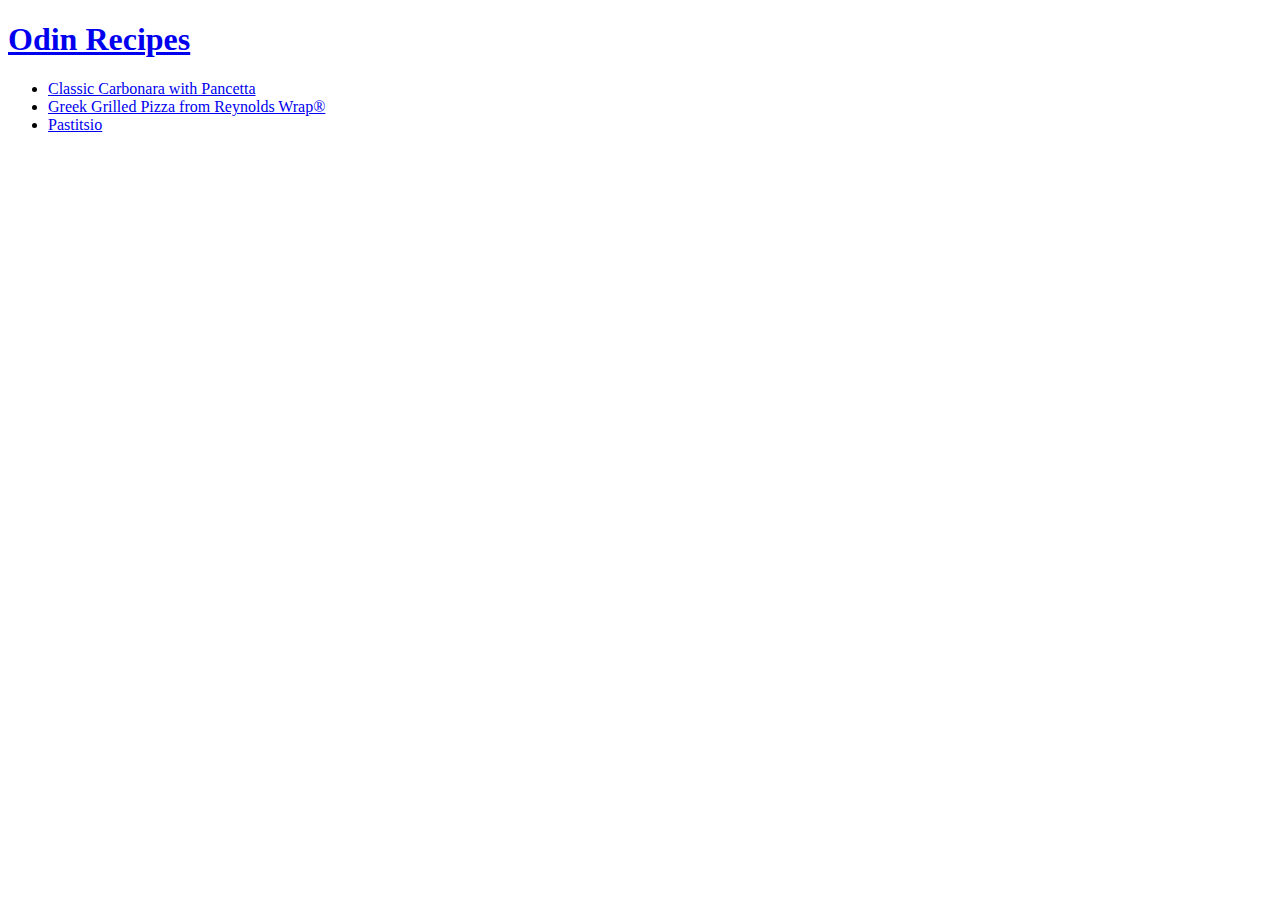
<file: index.html>
<!DOCTYPE html>
<html lang="en">
<head>
    <link rel="stylesheet" href="styles.css"/>
    <meta charset="UTF-8">
    <meta http-equiv="X-UA-Compatible" content="IE=edge">
    <meta name="viewport" content="width=device-width, initial-scale=1.0">
    <title>Odin Recipes</title>
</head>
<body>
    <a href=index.html><h1>Odin Recipes</h1></a>
    <ul>
        <li><a href=recipes/carbonara.html>Classic Carbonara with Pancetta</a></li>
        <li><a href=recipes/pizza.html>Greek Grilled Pizza from Reynolds Wrap®</a></li>
        <li><a href=recipes/pastitsio.html>Pastitsio</a></li>
    </ul>
</body>
</html>
</file>
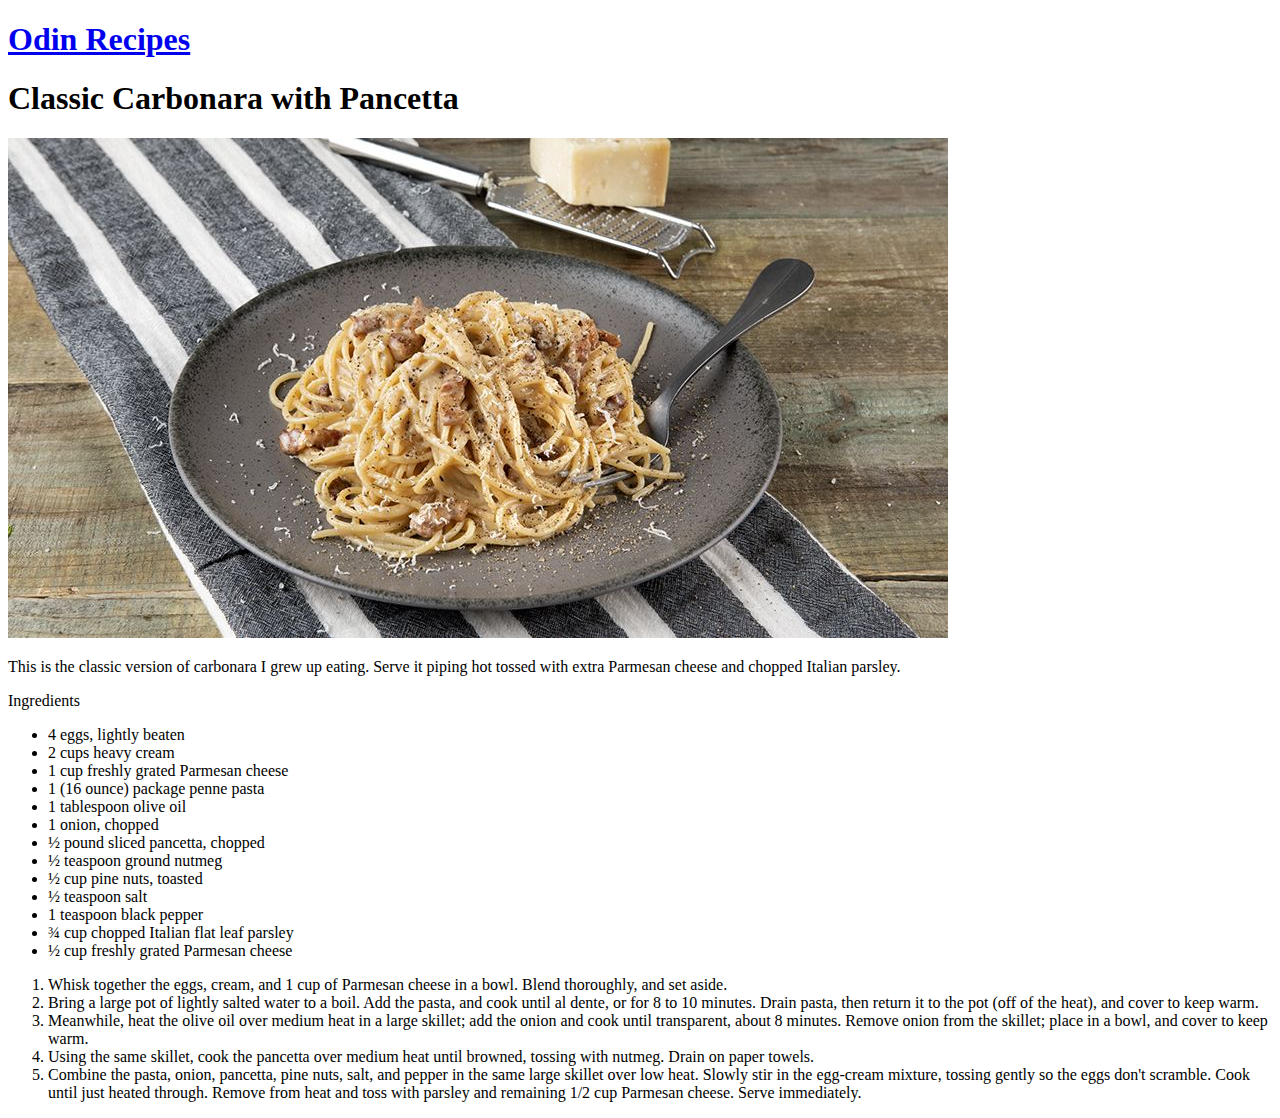
<file: recipes/carbonara.html>
<!DOCTYPE html>
<html lang="en">
<head>
    <meta charset="UTF-8">
    <meta http-equiv="X-UA-Compatible" content="IE=edge">
    <meta name="viewport" content="width=device-width, initial-scale=1.0">
    <title>Classic Carbonara with Pancetta</title>
</head>
<body>
    <a href=../index.html><h1>Odin Recipes</h1></a>
    <h1>Classic Carbonara with Pancetta</h1>
    <img src="carbonara_authentiki-13-1-20-site.jpg">
    <p>This is the classic version of carbonara I grew up eating. Serve it piping hot tossed with extra Parmesan cheese and chopped Italian parsley. </p>
Ingredients
<ul>
    <li>4 eggs, lightly beaten </li>
    <li>2 cups heavy cream </li>
    <li>1 cup freshly grated Parmesan cheese </li>
    <li>1 (16 ounce) package penne pasta </li>
    <li>1 tablespoon olive oil </li>
    <li>1 onion, chopped </li>
    <li>½ pound sliced pancetta, chopped </li>
    <li>½ teaspoon ground nutmeg </li>
    <li>½ cup pine nuts, toasted </li>
    <li>½ teaspoon salt </li>
    <li>1 teaspoon black pepper </li>
    <li>¾ cup chopped Italian flat leaf parsley </li>
    <li>½ cup freshly grated Parmesan cheese </li>
</ul>
<ol>
    <li>Whisk together the eggs, cream, and 1 cup of Parmesan cheese in a bowl. Blend thoroughly, and set aside.</li>
    <li>Bring a large pot of lightly salted water to a boil. Add the pasta, and cook until al dente, or for 8 to 10 minutes. Drain pasta, then return it to the pot (off of the heat), and cover to keep warm.</li>
    <li>Meanwhile, heat the olive oil over medium heat in a large skillet; add the onion and cook until transparent, about 8 minutes. Remove onion from the skillet; place in a bowl, and cover to keep warm.</li>
    <li>Using the same skillet, cook the pancetta over medium heat until browned, tossing with nutmeg. Drain on paper towels.</li>
    <li>Combine the pasta, onion, pancetta, pine nuts, salt, and pepper in the same large skillet over low heat. Slowly stir in the egg-cream mixture, tossing gently so the eggs don't scramble. Cook until just heated through. Remove from heat and toss with parsley and remaining 1/2 cup Parmesan cheese. Serve immediately.</li>







</ol>




</body>
</html>
</file>
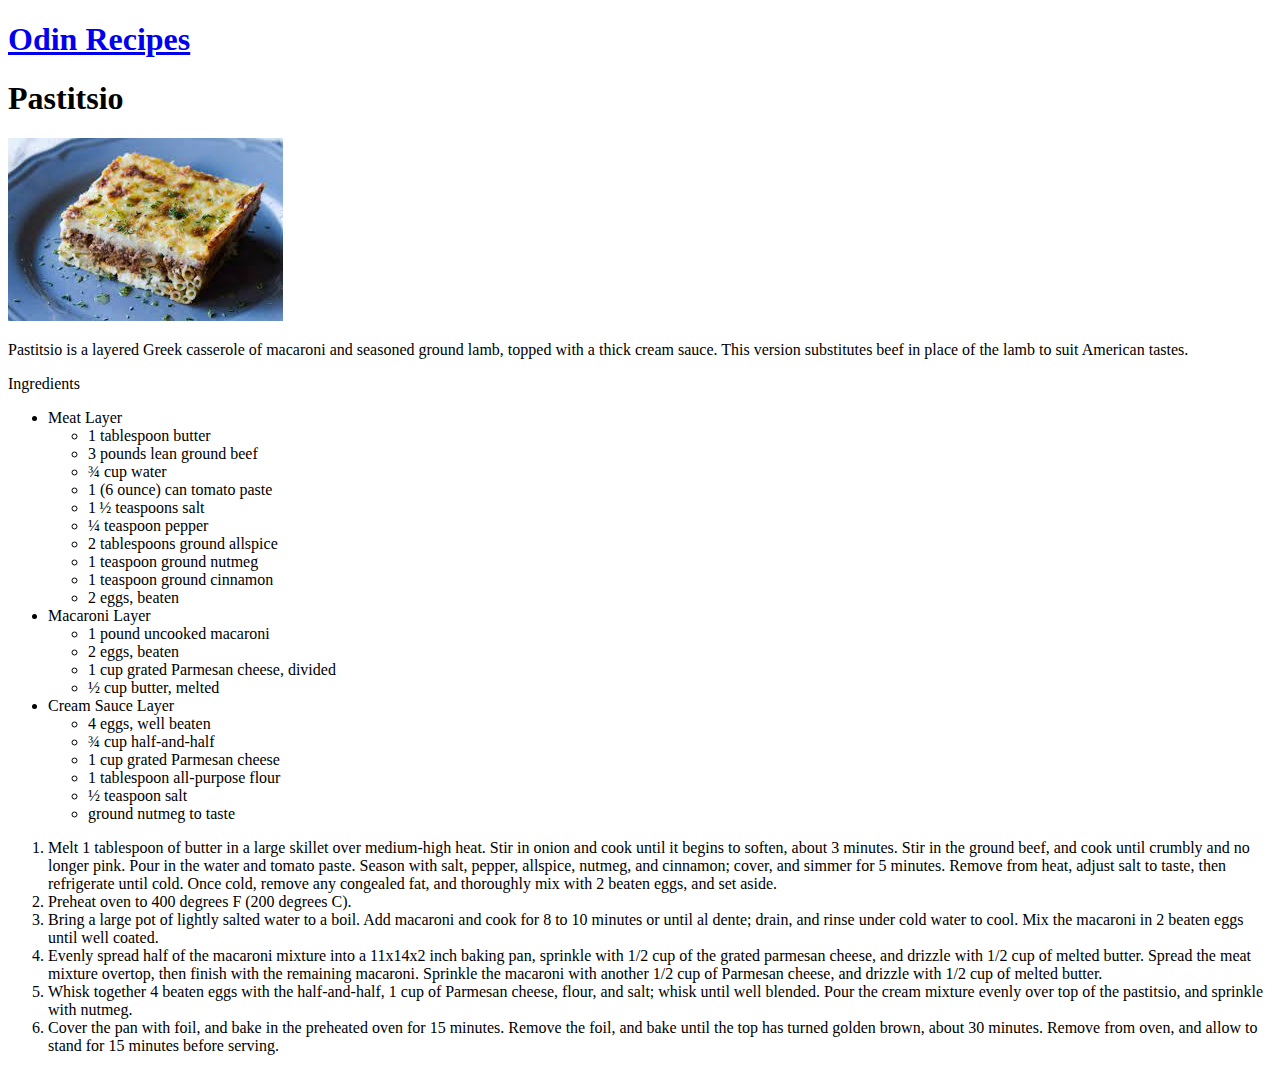
<file: recipes/pastitsio.html>
<!DOCTYPE html>
<html lang="en">
<head>
    <meta charset="UTF-8">
    <meta http-equiv="X-UA-Compatible" content="IE=edge">
    <meta name="viewport" content="width=device-width, initial-scale=1.0">
    <title>Classic Carbonara with Pancetta</title>
</head>
<body>
    <a href=../index.html><h1>Odin Recipes</h1></a>
    <h1>Pastitsio</h1>
    <img src="pastitsio.jpeg">
    <p>Pastitsio is a layered Greek casserole of macaroni and seasoned ground lamb, topped with a thick cream sauce. This version substitutes beef in place of the lamb to suit American tastes. </p>
Ingredients
<ul>
    <li>Meat Layer</li>
    <ul>
        <li>1 tablespoon butter  </li>
        <li>3 pounds lean ground beef </li>
        <li>¾ cup water  </li>
        <li>1 (6 ounce) can tomato paste  </li>
        <li>1 ½ teaspoons salt  </li>
        <li>¼ teaspoon pepper  </li>
        <li>2 tablespoons ground allspice  </li>
        <li>1 teaspoon ground nutmeg  </li>
        <li>1 teaspoon ground cinnamon </li>
        <li>2 eggs, beaten  </li>
    </ul>    
    <li>Macaroni Layer</li>
    <ul>
        <li>1 pound uncooked macaroni </li>
        <li>2 eggs, beaten </li>
        <li>1 cup grated Parmesan cheese, divided </li>
        <li>½ cup butter, melted </li>
    </ul>
    <li>Cream Sauce Layer</li>
    <ul>
        <li>4 eggs, well beaten </li>
        <li>¾ cup half-and-half </li>
        <li>1 cup grated Parmesan cheese </li>
        <li>1 tablespoon all-purpose flour </li>
        <li>½ teaspoon salt </li>
        <li>ground nutmeg to taste </li>
    </ul>
</ul>
<ol>
    <li>Melt 1 tablespoon of butter in a large skillet over medium-high heat. Stir in onion and cook until it begins to soften, about 3 minutes. Stir in the ground beef, and cook until crumbly and no longer pink. Pour in the water and tomato paste. Season with salt, pepper, allspice, nutmeg, and cinnamon; cover, and simmer for 5 minutes. Remove from heat, adjust salt to taste, then refrigerate until cold. Once cold, remove any congealed fat, and thoroughly mix with 2 beaten eggs, and set aside.</li>
    <li>Preheat oven to 400 degrees F (200 degrees C).</li>
    <li>Bring a large pot of lightly salted water to a boil. Add macaroni and cook for 8 to 10 minutes or until al dente; drain, and rinse under cold water to cool. Mix the macaroni in 2 beaten eggs until well coated.</li>
    <li>Evenly spread half of the macaroni mixture into a 11x14x2 inch baking pan, sprinkle with 1/2 cup of the grated parmesan cheese, and drizzle with 1/2 cup of melted butter. Spread the meat mixture overtop, then finish with the remaining macaroni. Sprinkle the macaroni with another 1/2 cup of Parmesan cheese, and drizzle with 1/2 cup of melted butter.</li>
    <li>Whisk together 4 beaten eggs with the half-and-half, 1 cup of Parmesan cheese, flour, and salt; whisk until well blended. Pour the cream mixture evenly over top of the pastitsio, and sprinkle with nutmeg.</li>
    <li>Cover the pan with foil, and bake in the preheated oven for 15 minutes. Remove the foil, and bake until the top has turned golden brown, about 30 minutes. Remove from oven, and allow to stand for 15 minutes before serving.</li>
</ol>




</body>
</html>
</file>
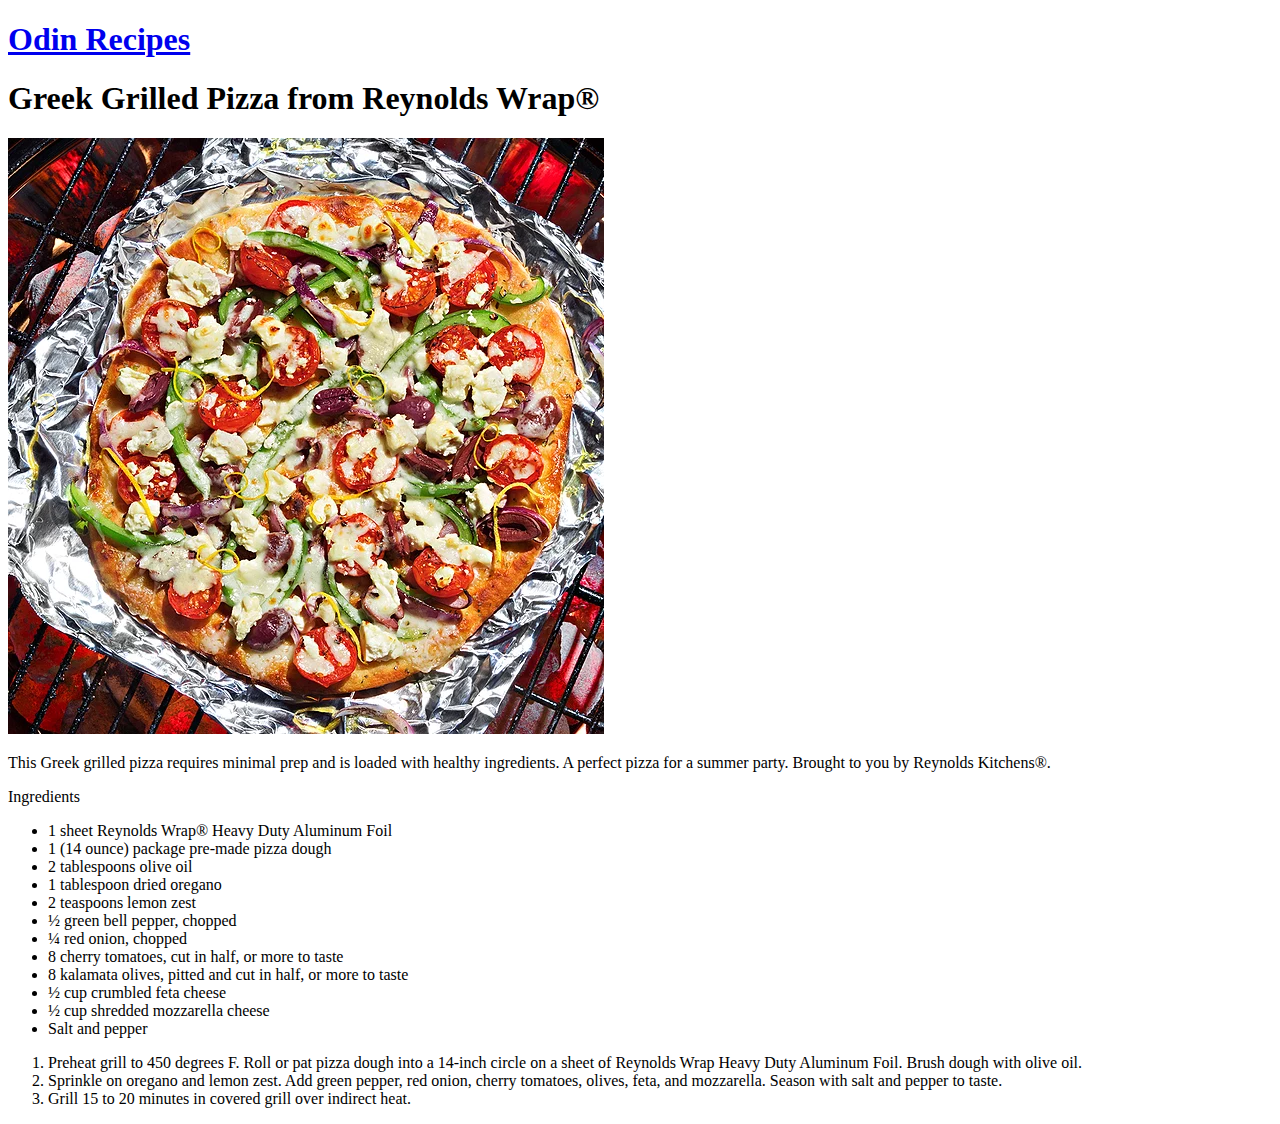
<file: recipes/pizza.html>
<!DOCTYPE html>
<html lang="en">
<head>
    <meta charset="UTF-8">
    <meta http-equiv="X-UA-Compatible" content="IE=edge">
    <meta name="viewport" content="width=device-width, initial-scale=1.0">
    <title>Greek Grilled Pizza from Reynolds Wrap®</title>
</head>
<body>
    <a href=../index.html><h1>Odin Recipes</h1></a>
    <h1>Greek Grilled Pizza from Reynolds Wrap®</h1>
    <img src="pizza.webp">
    <p>This Greek grilled pizza requires minimal prep and is loaded with healthy ingredients. A perfect pizza for a summer party. Brought to you by Reynolds Kitchens®. </p>
Ingredients
<ul>
    <li>1 sheet Reynolds Wrap® Heavy Duty Aluminum Foil  </li>
    <li>1 (14 ounce) package pre-made pizza dough  </li>
    <li>2 tablespoons olive oil </li>
    <li>1 tablespoon dried oregano  </li>
    <li>2 teaspoons lemon zest </li>
    <li>½ green bell pepper, chopped  </li>
    <li>¼ red onion, chopped  </li>
    <li>8 cherry tomatoes, cut in half, or more to taste </li>
    <li>8 kalamata olives, pitted and cut in half, or more to taste </li>
    <li>½ cup crumbled feta cheese </li>
    <li>½ cup shredded mozzarella cheese  </li>
    <li>Salt and pepper  </li>
    
</ul>
<ol>
    <li>Preheat grill to 450 degrees F. Roll or pat pizza dough into a 14-inch circle on a sheet of Reynolds Wrap Heavy Duty Aluminum Foil. Brush dough with olive oil.</li>
    <li>Sprinkle on oregano and lemon zest. Add green pepper, red onion, cherry tomatoes, olives, feta, and mozzarella. Season with salt and pepper to taste.</li>
    <li>Grill 15 to 20 minutes in covered grill over indirect heat.</li>
</ol>




</body>
</html>
</file>
<file: styles.css>
div{
    color: white;
    background-color: black;

}
p{
    color: bisque;
}
</file>
